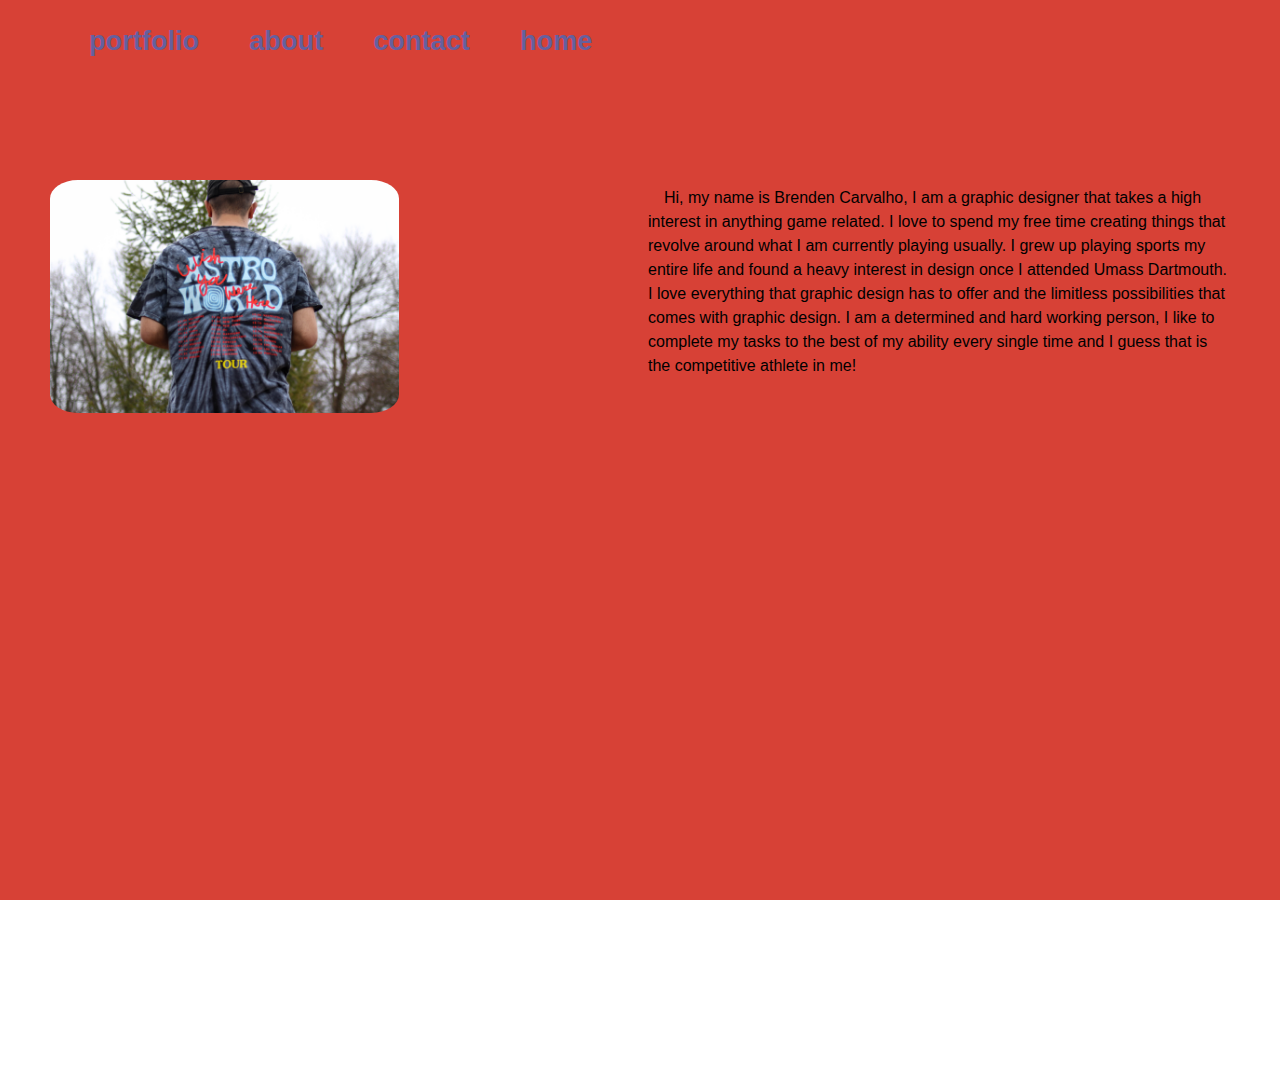
<file: about-me.html>
<!DOCTYPE html>
<html lang="en">
<head>
    <meta charset="UTF-8">
    <meta name="viewport" content="width=device-width, initial-scale=1.0">
    <link rel="stylesheet" href="parallax.css">
    <link rel="stylesheet" href="interaction.css">
    <link rel="stylesheet" href="style.css">
    <link href="https://fonts.googleapis.com/css?family=Work+Sans:500" rel="stylesheet">
    
    <title>Parallax</title>
</head>


<!-- navbar -->
<nav>
    <ul>
        <li><a href="portfolio.html">portfolio</a></li>
        <li><a href="about-me.html">about</a></li>
       <li><a href="contact.html">contact</a></li>
       <li><a href="index.html">home</a></li>
      </ul>
    </nav>


</section>
<!-- ABOUT ME SECTION -->
<section class="about-me regular-wrapper">
  <img class="image" src="images/Astro-33.jpeg" />
    <p>
        <span class="bigText"></span>
        Hi, my name is Brenden Carvalho, 
        I am a graphic designer that takes a high interest in anything game related. 
        I love to spend my free time creating things that revolve around what I am currently playing 
        usually. I grew up playing sports my entire life and found a heavy interest in design once I 
        attended Umass Dartmouth. I love everything that graphic design has to offer and the 
        limitless possibilities that comes with graphic design. I am a determined and hard working person, 
        I like to complete my tasks to the best of my ability every single time and I guess that is the 
        competitive athlete in me!  
        
</section>
</file>
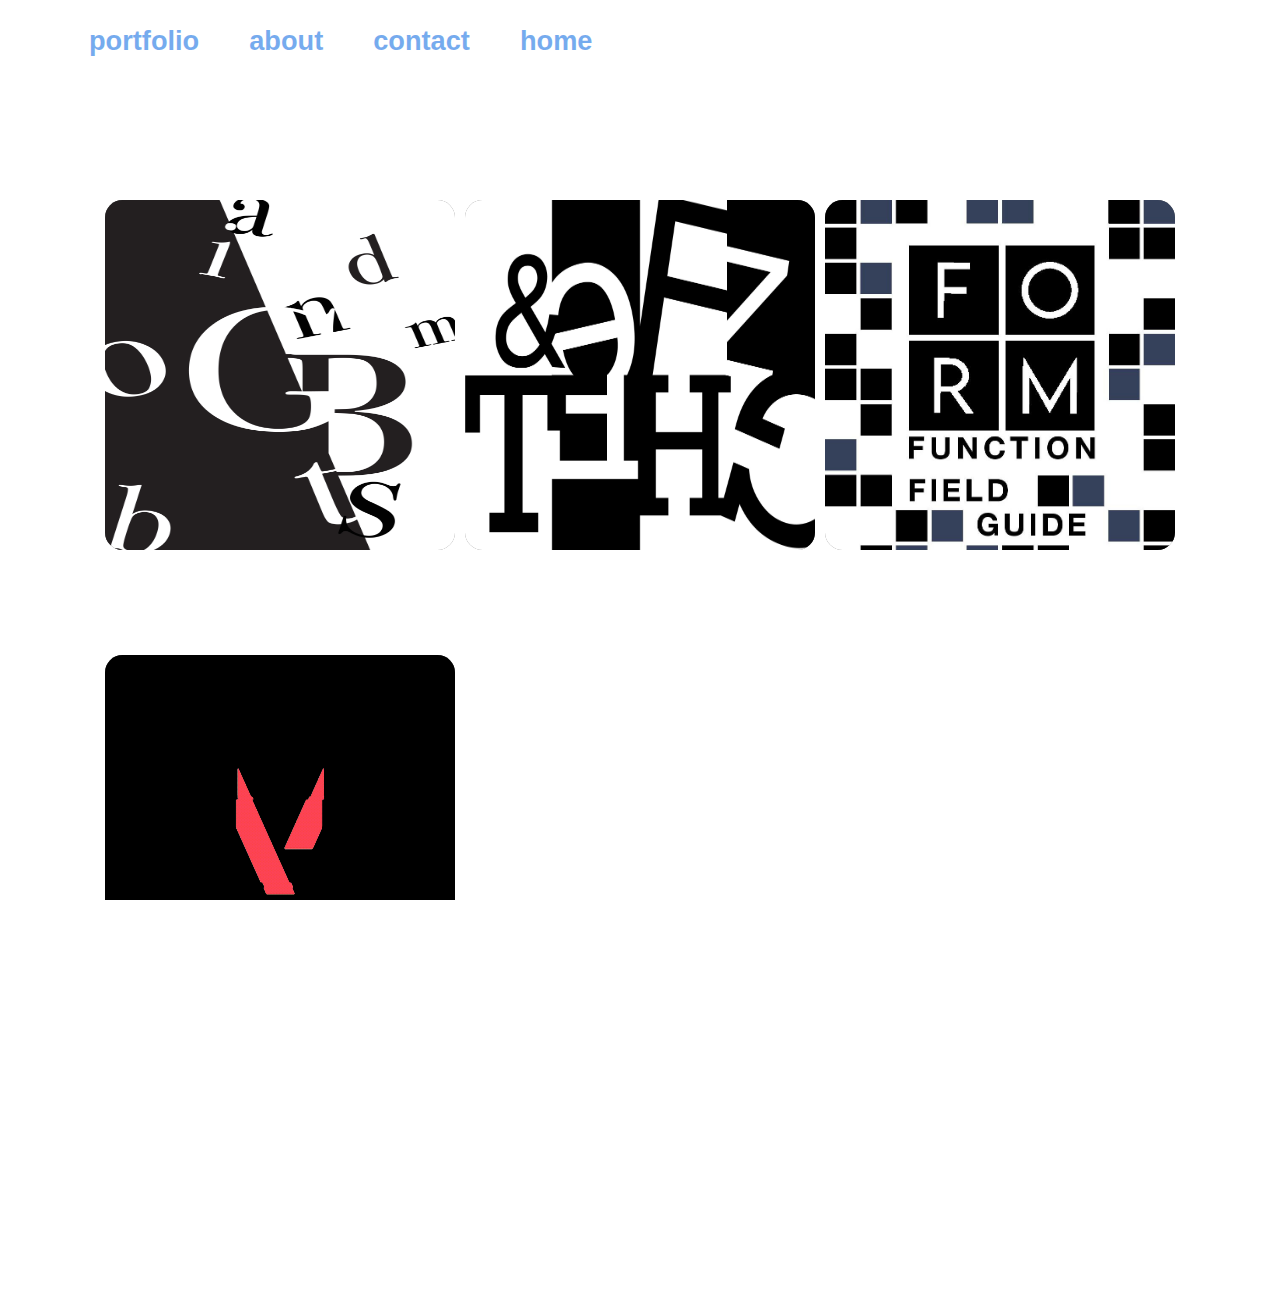
<file: portfolio.html>
<!DOCTYPE html>
<html lang="en">
<head>
    <meta charset="UTF-8">
    <meta name="viewport" content="width=device-width, initial-scale=1.0">
    <link rel="stylesheet" href="parallax.css">
    <link rel="stylesheet" href="interaction.css">
    <link rel="stylesheet" href="style.css">
    <link href="https://fonts.googleapis.com/css?family=Work+Sans:500" rel="stylesheet">
    
    <title>Parallax</title>
</head>


<!-- navbar -->
<nav>
    <ul>
        <li><a href="portfolio.html">portfolio</a></li>
        <li><a href="about-me.html">about</a></li>
       <li><a href="contact.html">contact</a></li>
       <li><a href="index.html">home</a></li>
      </ul>
    </nav>


<!-- IMAGE GALLERY -->
<section class="image-gallery content regular-wrapper">
    <div class="box-wrapper box1 hovereffect">
      <div class="box-styling">
      <a href="images/Bodoni/project_1.html">
        <img src="images/Bodoni/Bodoni-page-001.jpeg">
        <div class="overlay">
      <h2>Bodoni</h2>
      <p>Use the font Bodoni and make a poster out of using the letterforms
        it is one of my favorite pieces I’ve made. 
    </p> 
    </div>
    </a>
  </div>  
</div>   
   <div class="box-wrapper box2 hovereffect">
      <div class="box-styling">
        <a href="images/8Squares/project_2.html">
          <img src="images/8Squares/8Squares-page-001.jpeg">
          <div class="overlay">
      <h2>8 Squares</h2>
      <p> This forced me to look and use negative space 
        in pretty interesting ways and this skill can 
        be implemented in a ton of future projects </p>
    </div>
    </a>
  </div>  
   </div>        
   <div class="box-wrapper box3 hovereffect">
      <div class="box-styling">
        <a href="images/Form&Function/project_3.html">
          <img src="images/Form&Function/Form FunctionSquare.jpg">
          <div class="overlay">
      <h2>Form & Function </h2>
      <p>This project was the first time I have ever 
        collaborated with other people to create a final product</p>
    </div>
    </a>
  </div> 
   </div>       
  <div class="box-wrapper box4 hovereffect">
      <div class="box-styling">
        <a href="">
          <img src="images/Valorant/finalvalorantlogo.gif">
          <div class="overlay">
      <h2>Logo Identity</h2>
      <p>I took a logo identity and put it into motion</p>
    </div>
    </a>
  </div> 
  </div>
</file>
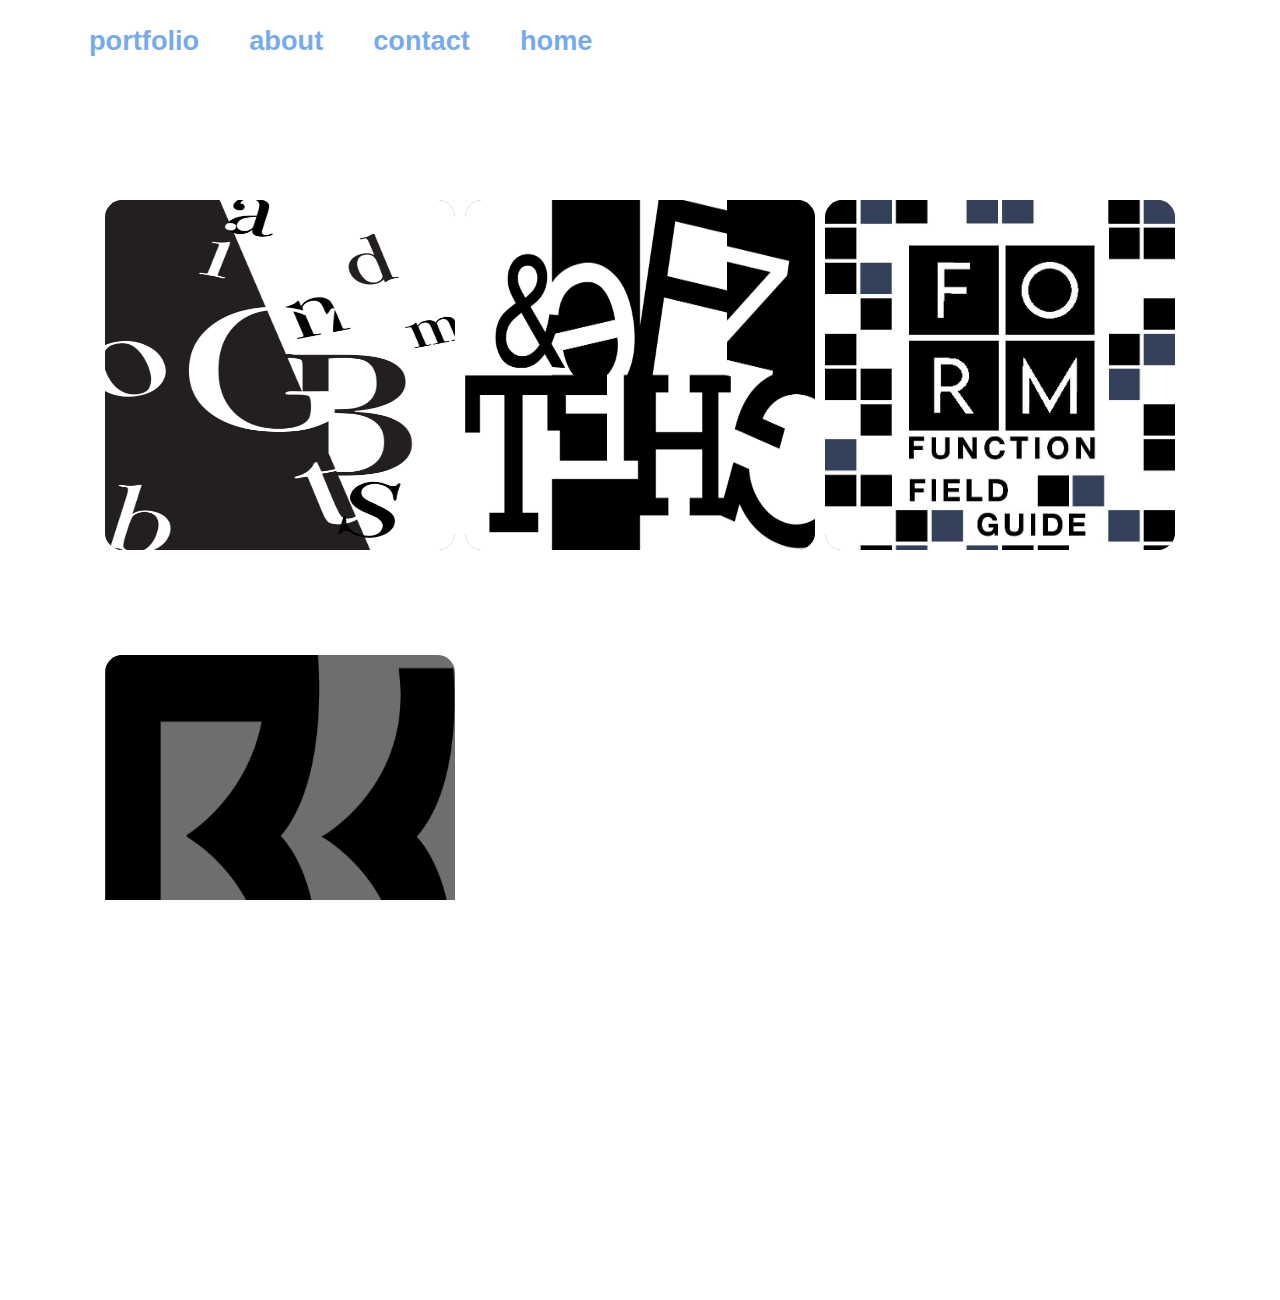
<file: portfolio-site-master/portfolio.html>
<!DOCTYPE html>
<html lang="en">
<head>
    <meta charset="UTF-8">
    <meta name="viewport" content="width=device-width, initial-scale=1.0">
    <link rel="stylesheet" href="parallax.css">
    <link rel="stylesheet" href="interaction.css">
    <link rel="stylesheet" href="style.css">
    <link href="https://fonts.googleapis.com/css?family=Work+Sans:500" rel="stylesheet">
    
    <title>Parallax</title>
</head>


<!-- navbar -->
<nav>
    <ul>
        <li><a href="portfolio.html">portfolio</a></li>
        <li><a href="about-me.html">about</a></li>
       <li><a href="contact.html">contact</a></li>
       <li><a href="index.html">home</a></li>
      </ul>
    </nav>


<!-- IMAGE GALLERY -->
<section class="image-gallery content regular-wrapper">
    <div class="box-wrapper box1 hovereffect">
      <div class="box-styling">
      <a href="images/Bodoni/project_1.html">
        <img src="images/Bodoni/Bodoni-page-001.jpeg">
        <div class="overlay">
      <h2>Bodoni</h2>
      <p>Use the font Bodoni and make a poster out of using the letterforms
        it is one of my favorite pieces I’ve made. 
    </p> 
    </div>
    </a>
  </div>  
</div>   
   <div class="box-wrapper box2 hovereffect">
      <div class="box-styling">
        <a href="images/8Squares/project_2.html">
          <img src="images/8Squares/8Squares-page-001.jpeg">
          <div class="overlay">
      <h2>8 Squares</h2>
      <p> This forced me to look and use negative space 
        in pretty interesting ways and this skill can 
        be implemented in a ton of future projects </p>
    </div>
    </a>
  </div>  
   </div>        
   <div class="box-wrapper box3 hovereffect">
      <div class="box-styling">
        <a href="images/Form&Function/project_3.html">
          <img src="images/Form&Function/Form FunctionSquare.jpg">
          <div class="overlay">
      <h2>Form & Function </h2>
      <p>This project was the first time I have ever 
        collaborated with other people to create a final product</p>
    </div>
    </a>
  </div> 
   </div>       
  <div class="box-wrapper box4 hovereffect">
      <div class="box-styling">
        <a href="">
          <img src="images/MyLogo.png">
          <div class="overlay">
      <h2>Project 4</h2>
      <p>description</p>
    </div>
    </a>
  </div> 
  </div>
</file>
<file: parallax.css>
.parallax-wrapper {
  width: 100vw;
  height:100vh;
  padding-top:20vh;
  box-sizing: border-box;
}
.regular-wrapper {
  z-index: 2;
  position: relative;
  height:100vh;
  padding-top:20vh;
  background-color: rgb(255, 255, 255);
}
.regular-wrapper2 {
  z-index: 2;
  position: relative;
  padding-top:10vh;
  padding-bottom: 10vh;
  background-color: rgb(255, 255, 255);
}


.parallax-wrapper::before {
  content:"";
  width: 100vw;
  height: 100vh;
  background-image: url(images/BackgroundImage.jpeg);
  background-position: bottom center;
  background-size: cover;
  background-repeat: no-repeat;
  position: absolute;
  z-index: -1;
}


html {
  overflow: hidden;
}
body {
  height: 100vh;
  perspective: 1px;
  transform-style: preserve-3d;
  overflow-x:hidden;
  overflow-y:auto;
}
.parallax-wrapper {
  transform-style: preserve-3d;
}

.parallax-wrapper::before {
  transform:translateZ(-1px) scale(2);
}

.parallax-wrapper::before {
  z-index: -1;
}
</file>
<file: interaction.css>
.hovereffect {
    width: 100%;
    height: 100%;
    float: left;
    overflow: hidden;
    position: relative;
    text-align: center;
    cursor: default;
  }
  
  .hovereffect .overlay {
    width: 100%;
    height: 100%;
    position: absolute;
    overflow: hidden;
    top: 0;
    left: 0;
  }
  
  .hovereffect img {
    width: 100%;
    height: 100%;
    display: block;
    position: relative;
    -webkit-transition: all 0.4s ease-in;
    transition: all 0.4s ease-in;
  }
  
  .hovereffect:hover img {
    filter: grayscale(1)blur(10px);
    -webkit-filter: grayscale(1) blur(10px);
    -webkit-transform: scale(1.2);
    -ms-transform: scale(1.2);
    transform: scale(1.2);
  }
  
  .hovereffect h2 {
    /* text-transform: uppercase; */
    text-align: center;
    position: relative;
    font-size: 1em;
    padding: 10px;
    font-family: 'Work Sans', sans-serif;
    /* color:#FFA100; */
  }
  
  .hovereffect p {
    display: inline-block;
    text-decoration: none;
    padding: 7px 14px;
    margin: 0;
    background-color: transparent;
  }
  
 
  
  .hovereffect p, .hovereffect h2 {
    -webkit-transform: scale(0.7);
    -ms-transform: scale(0.7);
    transform: scale(0.7);
    -webkit-transition: all 0.4s ease-in;
    transition: all 0.4s ease-in;
    opacity: 0;
    filter: alpha(opacity=0);
    color: #fff;
    text-transform: uppercase;
    font-family: 'Work Sans', sans-serif;
    font-weight: 200;
    margin-top:100px;
  }
  
  .hovereffect:hover p, .hovereffect:hover h2 {
    opacity: 1;
    filter: alpha(opacity=100);
    -webkit-transform: scale(1);
    -ms-transform: scale(1);
    transform: scale(1);
  }
</file>
<file: style.css>
* {
    font-family: 'Montserrat', sans-serif;
    margin: 0;
    padding: 0;
}


img {
    width: 100%;
    height: auto;
}

/* NAVBAR CSS */
nav{
    padding-left:4em;
    padding-right: 4em;
    /* TODO: figure out no longer staying fixed */
    position: fixed;
    width: 100%;
    top:0;
    left:0;
    z-index:10;
  }

  nav ul {
    margin:0;
    padding:0;
    display:flex;
  }
  nav li{
    padding: 1em 0;
    list-style-type: none;
    padding: 25px;
    font-size: 1.7em;
  }
  
  nav li a {
    color:rgb(27, 117, 228);
    font-weight: 600;
    opacity: 0.6;
    text-decoration: none;
    transition: .3s;
  }
  
  nav li a:hover {
    color: #ff2929 ;
    opacity: 1;
    text-decoration: none;
  }

  /* HEADER CSS */
.header {
    position: relative;
    background-image: url("/images/geometric-decoration-5836.jpg");
    background-position: center center;
    background-size: cover;
    background-repeat: no-repeat;
    height: 100vh;
    background-color: antiquewhite;
}


.welcome{
    margin-top: 25vh;
    text-align: center;
    font-weight: 500;
    font-size:4em;
    color: white}

#changingword {
    color:black;
      } 

/* IMAGE GALLERY CSS */
.image-gallery {
    height: 100%;
    display: grid;
    grid-template-columns: 1fr minmax(350px, 1fr)  minmax(350px, 1fr) minmax(350px, 1fr) 1fr;
    grid-template-rows: auto;
    grid-gap: 10px;
    padding-top: 200px;
    padding-bottom: 200px;
    grid-template-areas:
    ". a b c ."
    ". d e f ."
    ;
}

.box-styling {
    height: 350px;
    background-color: rgb(110, 110, 110);
    /* clip-path: polygon(5% 5%, 100% 0%, 100% 75%, 75% 75%, 75% 100%, 50% 75%, 0% 75%); */
  }

.box-wrapper{
  height:350px;
  border-radius: 5%;
}
.box1 {
    grid-area: a;

}

.box2 {
    grid-area: b;
}

.box3 {
    grid-area: c;
}

.box4 {
    grid-area: d;
}

.box5 {
    grid-area: e;
}

.box6 {
    grid-area: f;
}

.bigText {
    font-size: 2em;
    padding-right: .5ch;
}


/* ABOUT ME CSS*/
.about-me {
    height: 100vh !important;
    background-color: #D74136 !important;
    padding: 20vh 50px 0 50px;
    column-count: 2;
}

.about-me img{
  width: 60%;
  border-radius: 8%;
  margin-bottom: 4em;
}

.about-me p{
  text-align: left;
  font-size:1em;
  line-height: 1.5rem;
}
.paragraph2{
  text-indent: 2em;
}
/* the span tag that wrap starts off my paragraph */
.bigText {
  font-size:2em;
  padding-right:.5em;
}

/* CONTACT CSS */
.contact {
    display: grid;
    justify-items: center;
    align-items: center;
    height: 25vh !important;
    padding-bottom: 50vh;
    background-color: burlywood !important;
    grid-template-columns: 3fr minmax(2fr, 1fr) minmax(2fr, 1fr) 3fr;
    grid-template-rows: auto;
    grid-template-areas:
    ". title title ."
    ". logo wrapper ."
    ;
}

.contact-title {
    font-size: 2em;
    grid-area: title;
    padding-bottom: 50px;
}

.logo-svg {
    width: 400px;
    grid-area: logo;
}

.contact-wrapper {
    grid-area: wrapper;
}


   /* footer section */
   footer{
    grid-area:footer;
  }
  footer p{
    font-size:2em;
  }
  footer li {
    display:inline;
  }
  footer ul {
    max-width: 640px;
    margin: 2em auto;
    padding:0;
    text-align: center;
    display: flex;
    flex-direction: row;
  }
  footer ul li{
    list-style: none;
    align-self:flex-end;
  }
  footer ul li a {
    text-decoration:none;
    color: black;
    opacity:.6;
    transition: .3s;
  }
  footer ul li a:hover {
    text-decoration:none;
    color:white;
  }
  footer svg {
    width:20%;
  }
  footer p{
    font-size: 1em;
  }



  /* MEDIA QUERY FOR SMALL SCREENS */
 @media (max-width:1100px){
    .image-gallery {
      padding-bottom: 0px;
        margin-bottom: 600px;
        grid-template-columns: 1fr minmax(350px, 1fr) minmax(350px, 1fr) 1fr;
        grid-template-areas:
        ". a b ."
        ". c d ."
        ". e f ."
        ;
    }
 }

/* MEDIA QUERY FOR MOBILE */
 @media (max-width:735px){
     nav {
         padding-left: 0;
     }

    .image-gallery {
        padding-bottom: 200%;
        grid-template-columns: 1fr minmax(400px, 1fr) 1fr;
        grid-template-areas:
        ".a."
        ".b."
        ".c."
        ".d."
        ".e."
        ".f."
        ;
    }

    .contact {
        padding-bottom: 200%;
        grid-template-columns: 3fr minmax(2fr, 1fr) 3fr;
        grid-template-rows: auto;
        grid-template-areas:
        ". title ."
        ". logo ."
        ". wrapper ."
        ;
    }
    
 }
</file>
<file: portfolio-site-master/parallax.css>
.parallax-wrapper {
  width: 100vw;
  height:100vh;
  padding-top:20vh;
  box-sizing: border-box;
}
.regular-wrapper {
  z-index: 2;
  position: relative;
  height:100vh;
  padding-top:20vh;
  background-color: rgb(255, 255, 255);
}
.regular-wrapper2 {
  z-index: 2;
  position: relative;
  padding-top:10vh;
  padding-bottom: 10vh;
  background-color: rgb(255, 255, 255);
}


.parallax-wrapper::before {
  content:"";
  width: 100vw;
  height: 100vh;
  background-image: url(/images/BackgroundImage.jpeg);
  background-position: bottom center;
  background-size: cover;
  background-repeat: no-repeat;
  position: absolute;
  z-index: -1;
}


html {
  overflow: hidden;
}
body {
  height: 100vh;
  perspective: 1px;
  transform-style: preserve-3d;
  overflow-x:hidden;
  overflow-y:auto;
}
.parallax-wrapper {
  transform-style: preserve-3d;
}

.parallax-wrapper::before {
  transform:translateZ(-1px) scale(2);
}

.parallax-wrapper::before {
  z-index: -1;
}
</file>
<file: portfolio-site-master/interaction.css>
.hovereffect {
    width: 100%;
    height: 100%;
    float: left;
    overflow: hidden;
    position: relative;
    text-align: center;
    cursor: default;
  }
  
  .hovereffect .overlay {
    width: 100%;
    height: 100%;
    position: absolute;
    overflow: hidden;
    top: 0;
    left: 0;
  }
  
  .hovereffect img {
    width: 100%;
    height: 100%;
    display: block;
    position: relative;
    -webkit-transition: all 0.4s ease-in;
    transition: all 0.4s ease-in;
  }
  
  .hovereffect:hover img {
    filter: grayscale(1)blur(10px);
    -webkit-filter: grayscale(1) blur(10px);
    -webkit-transform: scale(1.2);
    -ms-transform: scale(1.2);
    transform: scale(1.2);
  }
  
  .hovereffect h2 {
    /* text-transform: uppercase; */
    text-align: center;
    position: relative;
    font-size: 1em;
    padding: 10px;
    font-family: 'Work Sans', sans-serif;
    /* color:#FFA100; */
  }
  
  .hovereffect p {
    display: inline-block;
    text-decoration: none;
    padding: 7px 14px;
    margin: 0;
    background-color: transparent;
  }
  
 
  
  .hovereffect p, .hovereffect h2 {
    -webkit-transform: scale(0.7);
    -ms-transform: scale(0.7);
    transform: scale(0.7);
    -webkit-transition: all 0.4s ease-in;
    transition: all 0.4s ease-in;
    opacity: 0;
    filter: alpha(opacity=0);
    color: #fff;
    text-transform: uppercase;
    font-family: 'Work Sans', sans-serif;
    font-weight: 200;
    margin-top:100px;
  }
  
  .hovereffect:hover p, .hovereffect:hover h2 {
    opacity: 1;
    filter: alpha(opacity=100);
    -webkit-transform: scale(1);
    -ms-transform: scale(1);
    transform: scale(1);
  }
</file>
<file: portfolio-site-master/style.css>
* {
    font-family: 'Montserrat', sans-serif;
    margin: 0;
    padding: 0;
}


img {
    width: 100%;
    height: auto;
}

/* NAVBAR CSS */
nav{
    padding-left:4em;
    padding-right: 4em;
    /* TODO: figure out no longer staying fixed */
    position: fixed;
    width: 100%;
    top:0;
    left:0;
    z-index:10;
  }

  nav ul {
    margin:0;
    padding:0;
    display:flex;
  }
  nav li{
    padding: 1em 0;
    list-style-type: none;
    padding: 25px;
    font-size: 1.7em;
  }
  
  nav li a {
    color:rgb(27, 117, 228);
    font-weight: 600;
    opacity: 0.6;
    text-decoration: none;
    transition: .3s;
  }
  
  nav li a:hover {
    color:rgb(233, 70, 233);
    opacity: 1;
    text-decoration: none;
  }

  /* HEADER CSS */
.header {
    position: relative;
    background-image: url("/images/geometric-decoration-5836.jpg");
    background-position: center center;
    background-size: cover;
    background-repeat: no-repeat;
    height: 100vh;
    background-color: antiquewhite;
}


.welcome{
    margin-top: 25vh;
    text-align: center;
    font-weight: 500;
    font-size:4em;
    color: white}

#changingword {
    color:black;
      } 

/* IMAGE GALLERY CSS */
.image-gallery {
    height: 100%;
    display: grid;
    grid-template-columns: 1fr minmax(350px, 1fr)  minmax(350px, 1fr) minmax(350px, 1fr) 1fr;
    grid-template-rows: auto;
    grid-gap: 10px;
    padding-top: 200px;
    padding-bottom: 200px;
    grid-template-areas:
    ". a b c ."
    ". d e f ."
    ;
}

.box-styling {
    height: 350px;
    background-color: rgb(110, 110, 110);
    /* clip-path: polygon(5% 5%, 100% 0%, 100% 75%, 75% 75%, 75% 100%, 50% 75%, 0% 75%); */
  }

.box-wrapper{
  height:350px;
  border-radius: 5%;
}
.box1 {
    grid-area: a;

}

.box2 {
    grid-area: b;
}

.box3 {
    grid-area: c;
}

.box4 {
    grid-area: d;
}

.box5 {
    grid-area: e;
}

.box6 {
    grid-area: f;
}

.bigText {
    font-size: 2em;
    padding-right: .5ch;
}


/* ABOUT ME CSS*/
.about-me {
    height: 100vh !important;
    background-color: cadetblue !important;
    padding: 20vh 50px 0 50px;
    column-count: 2;
}

.about-me img{
  width: 60%;
  border-radius: 8%;
  margin-bottom: 4em;
}

.about-me p{
  text-align: left;
  font-size:1em;
  line-height: 1.5rem;
}
.paragraph2{
  text-indent: 2em;
}
/* the span tag that wrap starts off my paragraph */
.bigText {
  font-size:2em;
  padding-right:.5em;
}

/* CONTACT CSS */
.contact {
    display: grid;
    justify-items: center;
    align-items: center;
    height: 25vh !important;
    padding-bottom: 50vh;
    background-color: burlywood !important;
    grid-template-columns: 3fr minmax(2fr, 1fr) minmax(2fr, 1fr) 3fr;
    grid-template-rows: auto;
    grid-template-areas:
    ". title title ."
    ". logo wrapper ."
    ;
}

.contact-title {
    font-size: 2em;
    grid-area: title;
    padding-bottom: 50px;
}

.logo-svg {
    width: 400px;
    grid-area: logo;
}

.contact-wrapper {
    grid-area: wrapper;
}


   /* footer section */
   footer{
    grid-area:footer;
  }
  footer p{
    font-size:2em;
  }
  footer li {
    display:inline;
  }
  footer ul {
    max-width: 640px;
    margin: 2em auto;
    padding:0;
    text-align: center;
    display: flex;
    flex-direction: row;
  }
  footer ul li{
    list-style: none;
    align-self:flex-end;
  }
  footer ul li a {
    text-decoration:none;
    color: black;
    opacity:.6;
    transition: .3s;
  }
  footer ul li a:hover {
    text-decoration:none;
    color:white;
  }
  footer svg {
    width:20%;
  }
  footer p{
    font-size: 1em;
  }



  /* MEDIA QUERY FOR SMALL SCREENS */
 @media (max-width:1100px){
    .image-gallery {
      padding-bottom: 0px;
        margin-bottom: 600px;
        grid-template-columns: 1fr minmax(350px, 1fr) minmax(350px, 1fr) 1fr;
        grid-template-areas:
        ". a b ."
        ". c d ."
        ". e f ."
        ;
    }
 }

/* MEDIA QUERY FOR MOBILE */
 @media (max-width:735px){
     nav {
         padding-left: 0;
     }

    .image-gallery {
        padding-bottom: 200%;
        grid-template-columns: 1fr minmax(400px, 1fr) 1fr;
        grid-template-areas:
        ".a."
        ".b."
        ".c."
        ".d."
        ".e."
        ".f."
        ;
    }

    .contact {
        padding-bottom: 200%;
        grid-template-columns: 3fr minmax(2fr, 1fr) 3fr;
        grid-template-rows: auto;
        grid-template-areas:
        ". title ."
        ". logo ."
        ". wrapper ."
        ;
    }
    
 }
</file>
